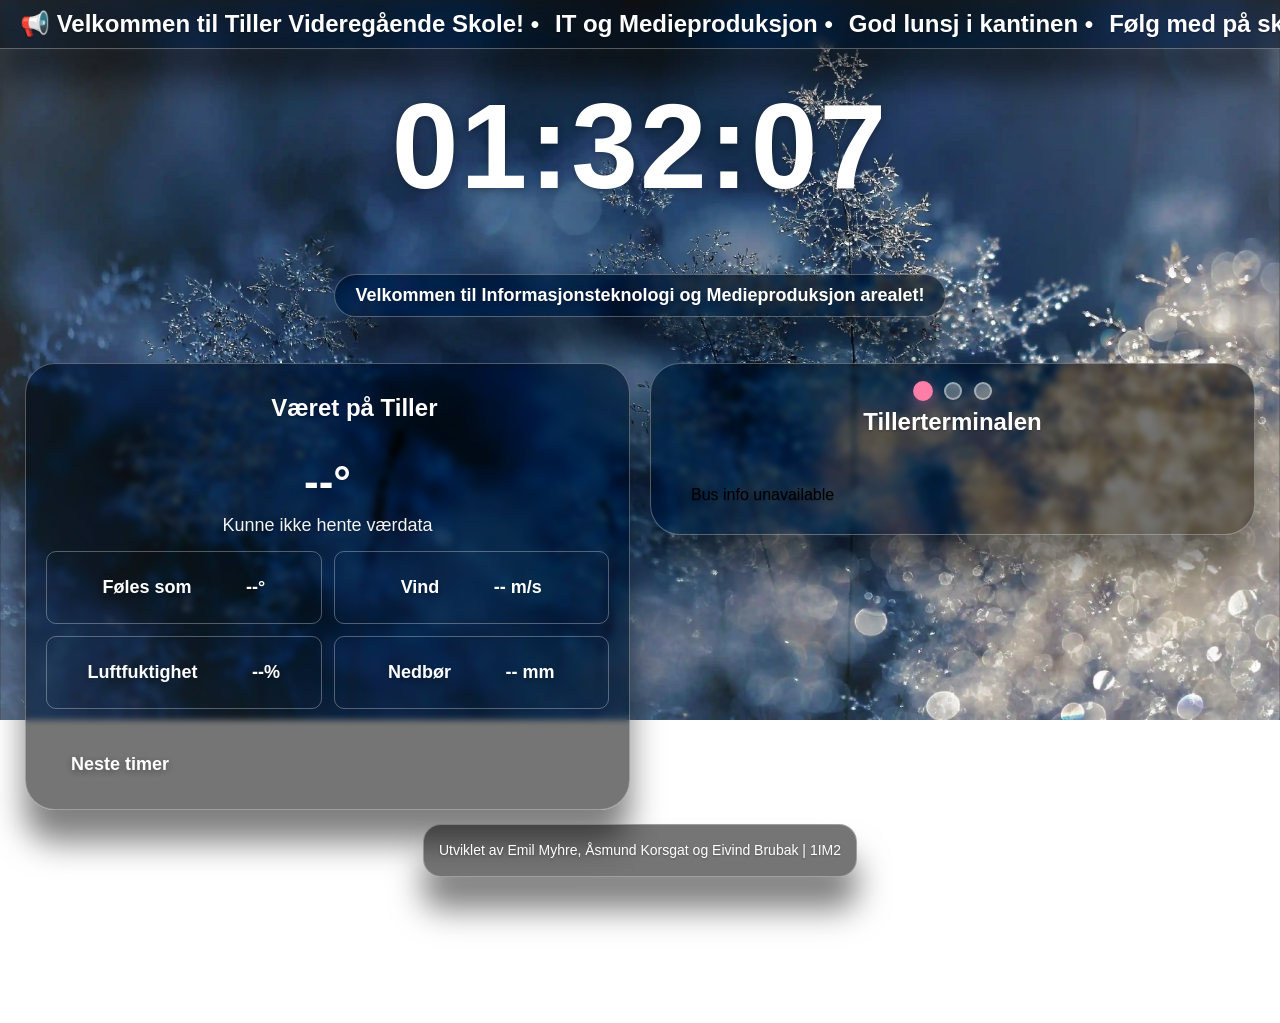
<file: src/index.html>
<!DOCTYPE html>
<html lang="en">

<head>
  <meta charset="UTF-8">
  <meta name="viewport" content="width=device-width, initial-scale=1.0">
  <title>Tiller Info Screen</title>
  <link rel="stylesheet" href="styles.css">
</head>

<body>
  
  <header>
    <div class="backgrounds">
        <img class="background showing"  src="WinterImg/background1.webp" >
        <img class="background" src="WinterImg/background2.webp" >
        <img class="background" src="WinterImg/background3.webp" >
        <img class="background" src="WinterImg/background4.webp" >
        <img class="background" src="WinterImg/background5.webp" >
        <img class="background" src="WinterImg/background6.webp" >
        <img class="background" src="WinterImg/background7.webp" >
    </div>
  </header>
  <div class="announcement-bar">
    <div class="announcement-content">
      <div class="announcement-text">📢 Velkommen til Tiller Videregående Skole! •</div>
      <div class="announcement-text">IT og Medieproduksjon •</div>
      <div class="announcement-text">God lunsj i kantinen •</div>
      <div class="announcement-text">Følg med på skolens arrangementer på tavlen ved hovedinngangen!⠀•</div>
      <div class="announcement-text">Trenger du hjelp? Kontakt Elias på IKT!</div>
    </div>
    <div aria-hidden class="announcement-content">
      <div class="announcement-text">📢 Velkommen til Tiller Videregående Skole! •</div>
      <div class="announcement-text"> IT og Medieproduksjon •</div>
      <div class="announcement-text"> God lunsj i kantinen •</div>
      <div class="announcement-text"> Følg med på skolens arrangementer på tavlen ved hovedinngangen!⠀•</div>
      <div class="announcement-text"> Trenger du hjelp? Kontakt Elias på IKT!</div>
    </div>
  </div>


  <div id="clock">ERROR</div>


  <div class="welcome-container">
    <h3 class="box2">Velkommen til Informasjonsteknologi og Medieproduksjon arealet!</h3>
  </div>

  <!-- Weather Content -->
  <div class="main-content">
    <div class="box2" class="weather-widget">
      <div class="weather-header">
        <h2>Været på Tiller</h2>
        <div id="weather-icon">
        </div>
      </div>

      <div class="current-weather">
        <div class="temperature" id="weather-temp">--°</div>
        <div class="weather-desc" id="weather-description">Laster...</div>
        <div class="weather-details">
          <div class="box" class="weather-detail">
            <h2 class="detail-label">Føles som</h2>
            <h2 class="detail-label" id="weather-feelslike">--°</h2>
          </div>
          <div class="box" class="weather-detail">
            <h2 class="detail-label">Vind</h2>
            <h2 class="detail-label" id="weather-wind">-- m/s</h2>
          </div>
          <div class="box" class="weather-detail">
            <h2 class="detail-label">Luftfuktighet</h2>
            <h2 class="detail-label" id="weather-humidity">--%</h2>
          </div>
          <div class="box" class="weather-detail">
            <h2 class="detail-label">Nedbør</h2>
            <h2 class="detail-label" id="weather-precipitation">-- mm</h2>
          </div>
        </div>
      </div>

      <div class="weather-forecast">
        <h2 class="detail-label">Neste timer</h2>
        <div class="forecast-items" class="box" id="weather-forecast">
        </div>
      </div>
    </div>

    <!-- Bus Section -->
    <div class="box2">
      <div class="bus-header">
        <div class="slideshow-dots">
          <div class="slide-dot active" data-slide="0"></div>
          <div class="slide-dot" data-slide="1"></div>
          <div class="slide-dot" data-slide="2"></div>
        </div>
        <h2 id="bus-title" class="stop-title">Henter...</h2>
      </div>
      <div id="bus-table" class="bus-table"></div>
    </div>
  </div>

  <div class="credit-container" class="box2">
    <h2 class="credit-text">Utviklet av Emil Myhre, Åsmund Korsgat og Eivind Brubak | 1IM2 </h2>
  </div>

  <script src="global.js"></script>
  <script src="clock.js"></script>
  <script src="background.js"></script>
  <script src="weather.js"></script>
  <script src="buss.js"></script>
  <script src="script.js" ></script>

</body>

</html>
</file>
<file: src/styles.css>
body {
  font-family: 'Segoe UI', Tahoma, Geneva, Verdana, sans-serif;
  display: flex;
  flex-direction: column;
  cursor: none;
  padding: 0%;
  margin: 0%;
  
}

.backgrounds {
  padding: 0%;
  margin: 0%;
  z-index: -5;
  background-size: cover;
  background-image: linear-gradient(bottom, (0, 0, 0, 0), (0, 0, 0, 1));
  
}

.background {
  position: absolute;
  opacity: 0;
  transition: opacity 1s ease-in-out;
  width: 100%;
}
.showing {
  opacity: 1;
}

.box {
  border-radius: 10px;
  border: 0.2vh solid rgb(255, 255, 255,0.3);
  text-align: center;
}

.box2 {
  padding: 10px 20px;
  backdrop-filter: blur(3px) saturate(220%);
  background-color: #0000008a;
  border-radius: 30px;
  box-shadow: 0 32px 32px rgba(0, 0,0,0.5);
  border: 0.2vh solid rgb(255, 255, 255,0.3);
}

.bg-1 {
  opacity: 1;
}

.bg-2 {
  opacity: 0;
}


.main-content {
  display: grid;
  grid-template-columns: 1fr 1.2fr;
  gap: 25px;
  padding: 0 40px;
  height: calc(100vh - 240px);
  align-items: start;
}

#clock {
  font-size: 150px;
  font-weight: 800;
  margin: 10px 0 5px 0;
  color: white;
  text-shadow: 0 2px 10px rgba(0, 0, 0, 0.3);
  letter-spacing: 2px;
  text-align: center;
  align-self: center;
  z-index: 1;
}

.welcome-container {
  text-align: center;
  margin: 0 0 10px 0;
  padding-bottom: 2vh;
  padding-top : 2vh;
}

h3, .detail-label, .weather-icon {
  font-size: 2vh;
  font-weight: 600;
  color: white;
  text-shadow: 0 2px 8px rgba(0, 0, 0, 0.4);
  padding: 10px 25px;
  display: inline-block;
}

.weather-widget {
  padding: 20px;
  height: fit-content;
}


.weather-header {
  display: flex;
  align-items: center;
  justify-content: space-between;
  padding-left: 40%;
  margin-bottom: 15px;
}

h2 {
  font-size: 24px;
  font-weight: 700;
  color: white;
  text-align: center;
  text-shadow: 0 1px 3px rgba(0, 0, 0, 0.3);
}

#weather-icon {
  font-size: 32px;
  margin-bottom: 8px;
}

.current-weather {
  text-align: center;
  margin-bottom: 20px;
}

.temperature {
  font-size: 52px;
  font-weight: 800;
  margin: 8px 0;
  color: white;
  text-shadow: 0 2px 8px rgba(0, 0, 0, 0.3);
}

.weather-desc {
  font-size: 18px;
  opacity: 0.95;
  margin-bottom: 5px;
  color: white;
}

.weather-details {
  display: grid;
  grid-template-columns: 1fr 1fr;
  gap: 12px;
  margin-top: 15px;
}

.weather-detail {
  padding: 12px;
  text-align: center;
}



.weather-forecast {
  margin-top: 20px;
}

.forecast-title {
  font-size: 16px;
  font-weight: 600;
  margin-bottom: 12px;
  opacity: 0.9;
  color: white;
}

.forecast-items {
  display: grid;
  grid-template-columns: repeat(3, 1fr);
  gap: 10px;
}

.bus-section {
  height: fit-content;
  display: flex;
  flex-direction: column;
}

.bus-header {
  display: flex;
  flex-direction: column;
  align-items: center;
  margin-bottom: 15px;
}

.slideshow-dots {
  display: flex;
  justify-content: center;
  gap: 12px;
  margin: 8px 0 4px 0;
  padding: 0;
}

.slide-dot {
  width: 14px;
  height: 14px;
  border-radius: 50%;
  background: rgba(255, 255, 255, 0.3);
  border: 2px solid rgba(255, 255, 255, 0.4);
  cursor: pointer;
}

.slide-dot.active {
  background: #ff7ea7;
  border-color: #ff7ea7;
  transform: scale(1.1);
  box-shadow: 0 4px 12px rgba(255, 126, 167, 0.4);
}

.fade-out {
  opacity: 0;
  transform: translateY(10px);
}

.fade-in {
  opacity: 1;
  transform: translateY(0);
}

.stop-title {
  font-size: 28px;
  margin: 4px 0 15px 0;
  font-weight: 700;
  color: white;
  text-shadow: 0 1px 3px rgba(0, 0, 0, 0.3);
  text-align: center;
}

.bus-table {
  width: 100%;
}

.bus-row {
  display: grid;
  grid-template-columns: 120px 100px 1fr 110px;
  padding: 14px 0;
  border-bottom: 1px solid rgba(255, 255, 255, 0.25);
  font-size: 22px;
  align-items: center;
  color: white;
  min-height: 50px;
}

.bus-exact {
  font-weight: 600;
  opacity: 0.95;
  color: #4cd964;
  font-size: 20px;
}

.bus-line {
  background: #ff7ea7;
  padding: 6px 14px;
  border-radius: 8px;
  font-weight: bold;
  color: white;
  display: inline-block;
  box-shadow: 0 4px 12px rgba(243, 74, 128, 0.4);
  font-size: 18px;
  min-width: 70px;
  text-align: center;
}

.bus-dest {
  padding-left: 12px;
  font-weight: 500;
  opacity: 0.95;
  white-space: nowrap;
  overflow: hidden;
  text-overflow: ellipsis;
  color: white;
  font-size: 20px;
}

.bus-time {
  text-align: right;
  padding: 6px 14px;
  border-radius: 8px;
  font-weight: bold;
  color: white;
  display: inline-block;
  box-shadow: 0 4px 12px rgba(255, 255, 255, 0.4);
  font-size: 18px;
  min-width: 70px;
}

.bus-time.soon {
  background: rgba(255, 80, 80, 0.4);
  box-shadow: 0 4px 12px rgba(255, 80, 80, 0.45);
  color: #ffe6e6;
}

.bus-time.medium {
  background: rgba(230, 165, 0, 0.45);
  box-shadow: 0 4px 12px rgba(230, 165, 0, 0.45);
  color: #fff8c4;
}

.bus-time.later {
  background: rgba(60, 200, 90, 0.4);
  box-shadow: 0 4px 12px rgba(60, 200, 90, 0.45);
  color: #e6ffed;
}


.main-content {
  grid-template-columns: 1fr 1fr;
  gap: 20px;
  padding: 0 25px;
}

#clock {
  font-size: 120px;
  padding-top: 2vh;
  padding-bottom: 2vh;
}

.temperature {
  font-size: 44px;
}

.bus-row {
  grid-template-columns: 110px 90px 1fr 100px;
  font-size: 20px;
  padding: 12px 0;
}

.stop-title {
  font-size: 24px;
}

.bus-time {
  font-size: 18px;
}



@keyframes scrollAnim {
  0% {
    transform: translateX(100%);
  }
  100% {
    transform: translateX(-100%);
  }
}

@keyframes scroll {
  from {translate: 0;}
  to {translate: -100%;}
}

.announcement-bar {
  display: flex;
  flex-direction: row;
  align-items: center;
  white-space: nowrap;
  overflow-x: auto;
  position: relative;
  padding: 10px 20px;
  backdrop-filter: blur(5px) saturate(220%);
  background-color: #0000008a;
  box-shadow: 0 32px 32px rgba(0, 0,0,0.5);
  border-bottom: 0.2vh solid rgb(255, 255, 255,0.3);
}

.announcement-content {
  display: flex;
  align-items: center;
  justify-content: center;
  gap: 1em;
  animation: scroll 30s linear infinite;
  padding-right: 1em;
}

.announcement-text {
  flex: 0 0 5em;
  font-size: 24px;
  font-weight: 600;
  color: white;
  text-shadow: 0 1px 3px rgba(0, 0, 0, 0.3);
}

.credit-container {
  align-self: center;
  text-align: center;
  position: fixed;
  bottom: 2%;
  margin: 10px 0 5px 0;
  backdrop-filter: blur(5px) saturate(220%);
  background-color: #0000008a;
  border-radius: 18px;
  box-shadow: 0 32px 32px rgba(0, 0,0,0.5);
  border: 1px solid rgba(255, 255, 255, 0.164);
  transition: all 0.5s ease;
  border: 0.2vh solid rgb(255, 255, 255,0.3);
}

.credit-text {
  font-size: 14px;
  font-weight: 500;
  color: rgb(255, 255, 255);
  text-shadow: 0 1px 3px rgba(0, 0, 0, 0.3);
  padding: 6px 15px;
  display: inline-block;
}

::-webkit-scrollbar {
  display: none;
}

* {
  -ms-overflow-style: none;
  scrollbar-width: none;
}


* {
  text-shadow: 0 1px 2px rgba(0, 0, 0, 0.3);
}
</file>
